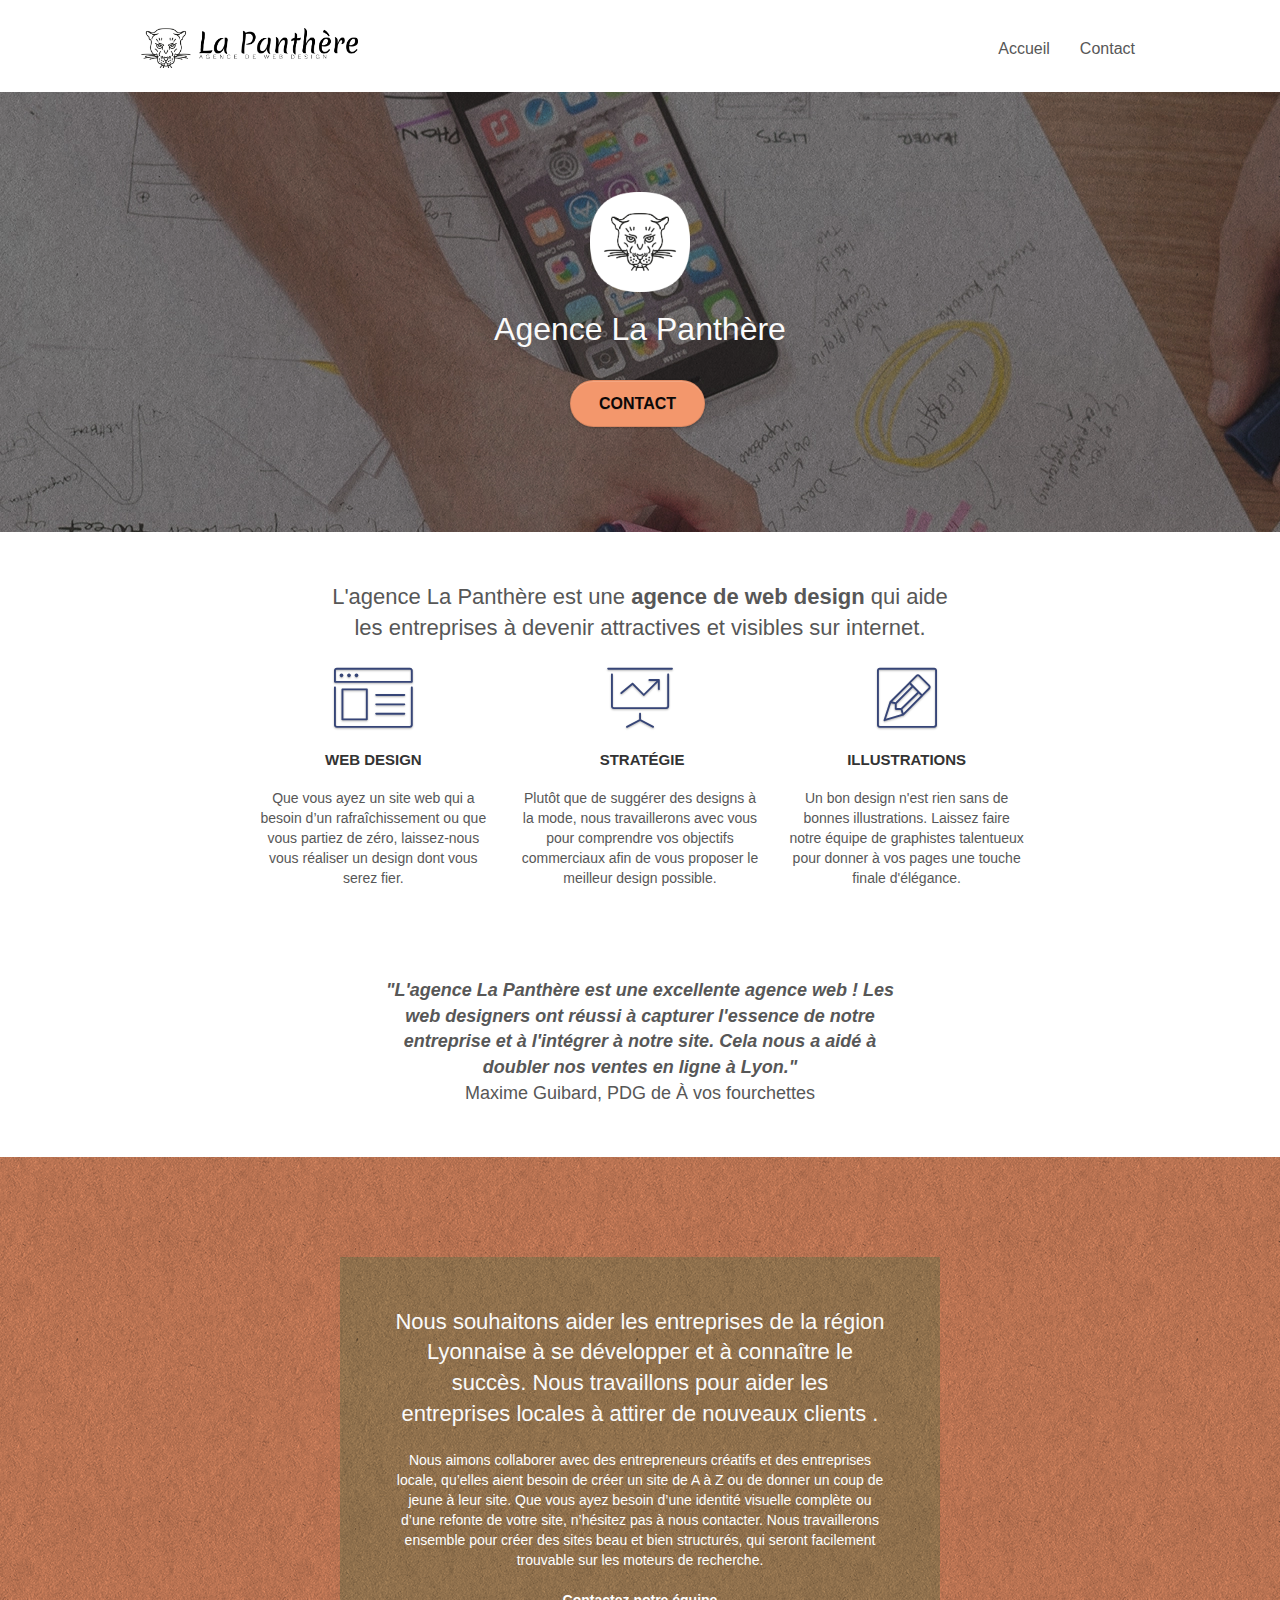
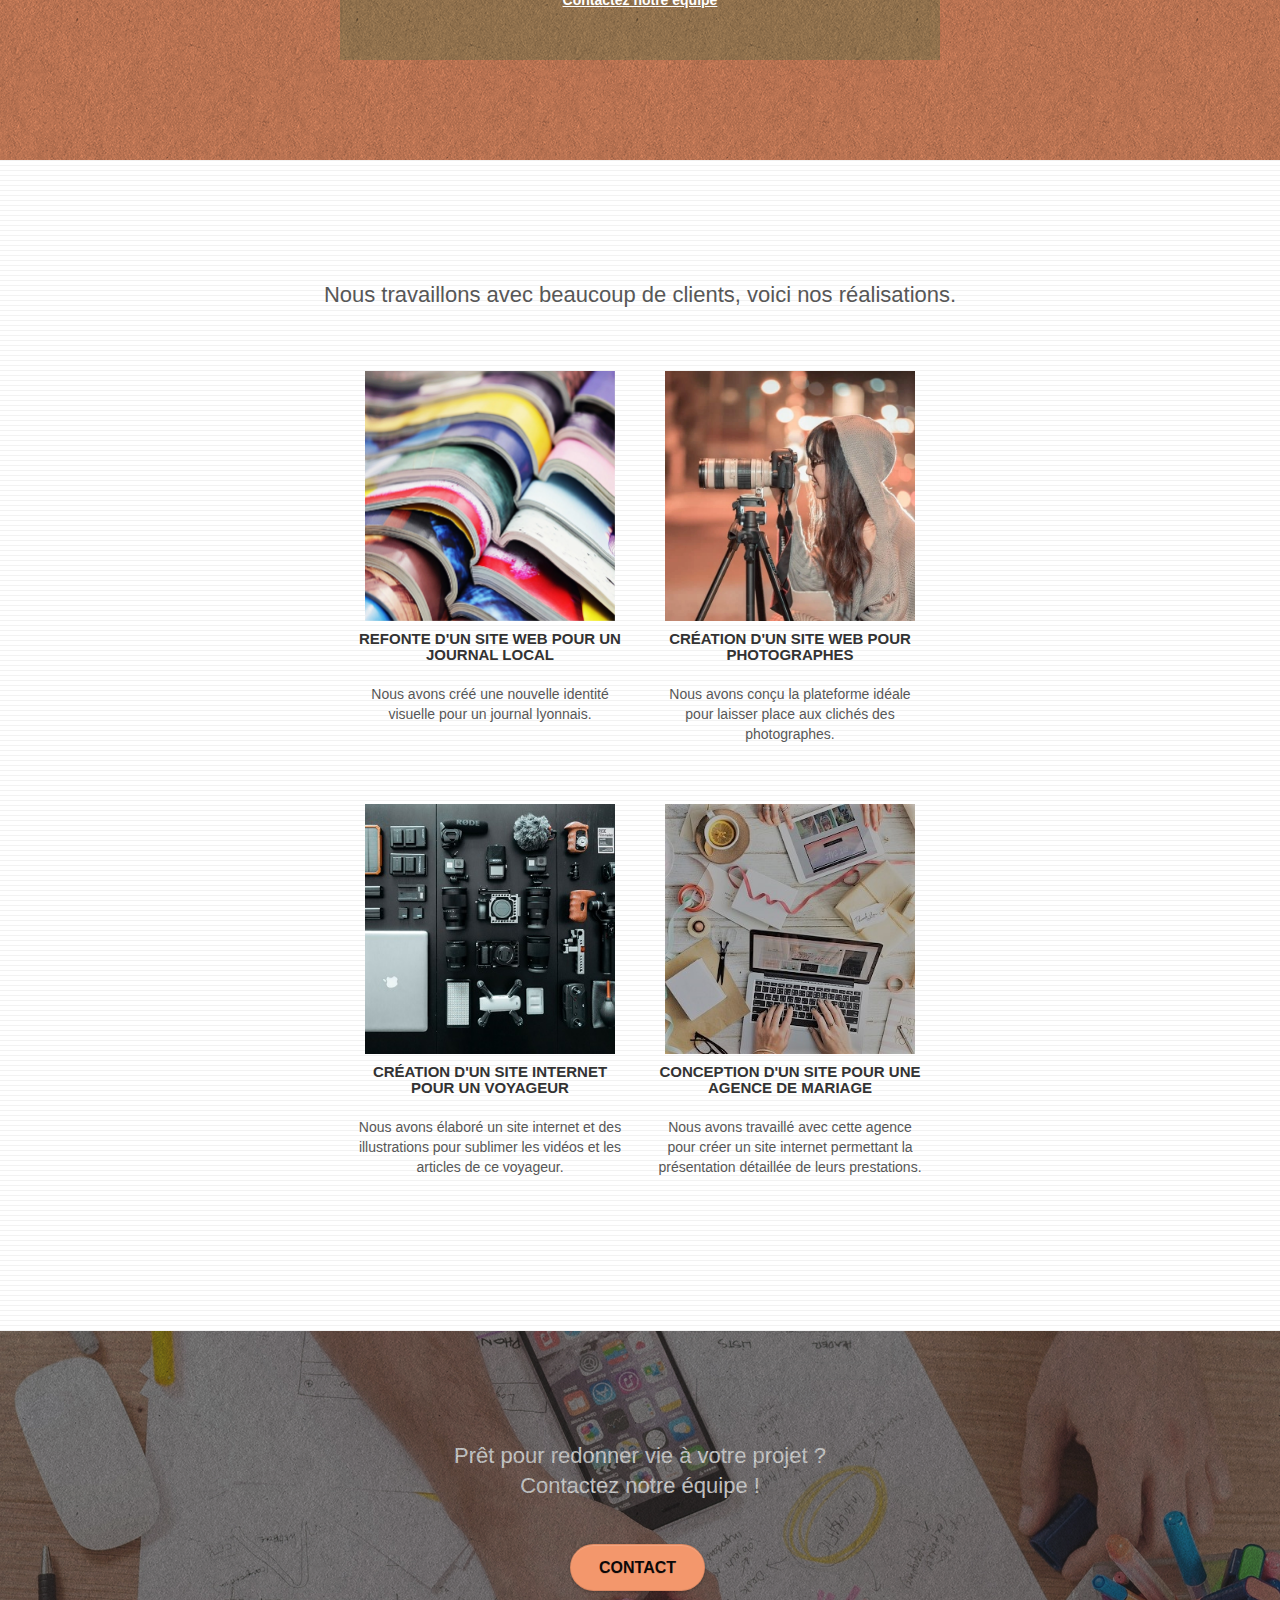
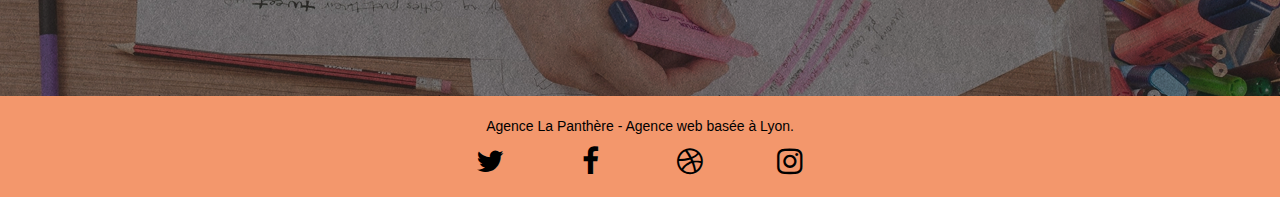
<file: index.html>
<!doctype html>
<html lang="fr">
<head>
    <meta charset="utf-8">
    <meta name="keywords" content="seo, google, site web, site internet, agence design paris, agence design, agence design,agence design,agence design,agence design,agence design,agence design,agence design,agence design">
    <meta name="description" content="vous souhaitez améliorer le design de votre site, gagner en visibilité et en attractivité ? notre agence de design La Panthère, située à lyon, vous aidera dans cette démarche.">
    <meta name="viewport" content="width=device-width, initial-scale=1.0, viewport-fit=cover">
	<meta name="robots" content="contact, follow">
	<meta name="google-site-verification" content="gBDUDDB_aVhSZy9vOfa7UCXdoLFrbzEobRNkVrE0i6Y" />
	<link rel= "canonical" href= "https://garidi.github.io/Lapanth-re-/" />
	<link rel="shortcut icon" type="image/png" href="favicon.jpg">
    
	<link rel="stylesheet" type="text/css" href="./css/bootstrap.css">
	<link rel="stylesheet" type="text/css" href="style.css">
	<link rel="stylesheet" type="text/css" href="./css/font-awesome.css">
	<link rel="stylesheet" type="text/css" href="./css/et-line.css">
	
    
	
    <title>La Panthère entreprise web design Lyon</title>

    
<!-- Analytics -->
 
<!-- Analytics END -->
    
</head>
<body>
<!-- Principal conteneur -->
<div class="page-container">
    
<!-- bloc-0 -->
<div class="bloc bgc-white l-bloc " id="bloc-0">
	<div class="container bloc-sm">

		<nav class="navbar row">
			<div class="navbar-header">
				<a class="navbar-brand" href="index.html"><img src="img/agence-la-panthere-monochrome.webp" alt="paris web design logo agence web meilleure agence" height="40" width="217"/></a>
				<button id="nav-toggle" type="button" class="ui-navbar-toggle navbar-toggle" data-toggle="collapse" data-target=".navbar-1">
					<span class="sr-only">Toggle navigation</span><span class="icon-bar"></span><span class="icon-bar"></span><span class="icon-bar"></span>
				</button>
			</div>
			<div class="collapse navbar-collapse navbar-1 special-dropdown-nav">
				<ul class="site-navigation nav navbar-nav">
					<li>
						<a href="index.html">Accueil</a>
					</li>
					<li>
						<a href="page2.html">Contact</a>
					</li>
				</ul>
			</div>
		</nav>
	</div>
</div>
<!-- bloc-0 END -->

<!-- bloc-1-presentation -->
<div class="bloc bgc-dark-slate-blue bg-banniere d-bloc bg-t-edge bloc-bg-texture texture-paper b-parallax" id="bloc-1-hero">
	<div class="container bloc-lg">
		<div class="row tight-width-whitespace">
			<div class="col-sm-12">
				<img src="img/logo.webp" class="center-block image-resize-mode" width="100" height="100" alt="Agence La Panthère, agence web paris, création logo paris" />
				<h1 class="text-center hero-bloc-text tc-white ">
					Agence La Panthère
				</h1>
				<div class="text-center">
					<a href="page2.html" class="btn btn-lg btn-clean btn-rd cta-hero btn-atomic-tangerine" id="cta-hero">Contact</a>
				</div>
			</div>
		</div>
	</div>
</div>
<!-- bloc-1-presentation END -->

<!-- bloc-2-services -->
<div class="bloc bgc-white l-bloc" id="bloc-2-services">
	<div class="container bloc-md">
		<div class="row">
			<div class="col-sm-12 text-center">
				<h2 class="bloc__title-h2">
					L'agence La Panthère est une 
					<strong>agence de web design</strong> 
					qui aide les entreprises à devenir
					attractives et visibles sur internet.
				</h2>
			</div>
		</div>
		<div class="row voffset-lg med-width-whitespace">
			<div class="col-sm-4">
				<div class="text-center">
					<span class="et-icon-browser sm-shadow icon-dark-slate-blue icons icon-lg"></span>
				</div>
				<h3 class="mg-md text-center">
					Web design
				</h3>
				<p class="text-center ">
					Que vous ayez un site web qui a besoin d&rsquo;un rafraîchissement ou que vous partiez de zéro, laissez-nous vous réaliser un design dont vous serez fier.
				</p>
			</div>
			<div class="col-sm-4">
				<div class="text-center">
					<span class="et-icon-presentation sm-shadow icon-dark-slate-blue icons icon-lg"></span>
				</div>
				<h3 class="mg-md text-center">
					&nbsp;Stratégie
				</h3>
				<p class="text-center ">
					Plutôt que de suggérer des designs à la mode, nous travaillerons avec vous pour comprendre vos objectifs commerciaux afin de vous proposer le meilleur design possible.<br>
				</p>
			</div>
			<div class="col-sm-4">
				<div class="text-center">
					<span class="et-icon-edit sm-shadow icon-dark-slate-blue icons icon-lg"></span>
				</div>
				<h3 class="mg-md text-center">
					Illustrations
				</h3>
				<p class="text-center ">
					Un bon design n'est rien sans de bonnes illustrations. Laissez faire notre équipe de graphistes talentueux pour donner à vos pages une touche finale d'élégance.
				</p>
			</div>
		</div>
		<div class="row voffset-lg voffset">
			<div class="col-xs-12 col-md-8 col-md-offset-2 text-center">
				<p class="citation">
					<span>"L'agence La Panthère est une excellente agence web !
					Les web designers ont réussi à capturer l'essence de
					notre entreprise et à l'intégrer à notre site. 
					Cela nous a aidé à doubler nos ventes en ligne à Lyon."</span> <br>
					Maxime Guibard, PDG de À vos fourchettes
				</p>

			</div>
		</div>
	</div>
</div>
<!-- bloc-2-services END -->

<!-- bloc-3-what-i-do -->
<div class="bloc tc-white bgc-atomic-tangerine bg-presentation d-bloc bloc-bg-texture texture-paper b-parallax" id="bloc-3-what-i-do">
	<div class="container bloc-lg">
		<div class="row tight-width-whitespace black-background">
			<div class="col-sm-12">
				<h2 class="mg-md text-center tc-white">
					Nous souhaitons aider les entreprises de la région Lyonnaise à se développer et à connaître le succès. Nous travaillons pour aider les entreprises locales à attirer de nouveaux clients .<br>
				</h2>
				<p class="text-center white">
					Nous aimons collaborer avec des entrepreneurs créatifs et des entreprises locale, qu’elles aient besoin de créer un site de A à Z ou de donner un coup de jeune à leur site. Que vous ayez besoin d’une identité visuelle complète ou d’une refonte de votre site, n’hésitez pas à nous contacter. Nous travaillerons ensemble pour créer des sites beau et bien structurés, qui seront facilement trouvable sur les moteurs de recherche. <br><br><a class="ltc-white bold-link" href="page2.html">Contactez notre équipe</a><br>
				</p>
			</div>
		</div>
	</div>
</div>
<!-- bloc-3-what-i-do END -->

<!-- bloc-4-portfolio -->
<div class="bloc bgc-white bg-lines-h2-bg bg-repeat l-bloc" id="bloc-4-portfolio">
	<div class="container bloc-lg">
		<div class="row">
			<div class="col-sm-12 text-center">
				<h2 class="portfolio__title-h2">
					Nous travaillons avec beaucoup de clients,
					voici nos réalisations.
				</h2>
			</div>
		</div>
		<div class="row tight-width-whitespace portfolio-row">
			<div class="col-sm-6">
				<a href="#" data-lightbox="img/1.webp" data-gallery-id="gallery-1" data-caption="Refonte d'un site web pour un journal local" data-frame="snapshot-lb">
					<img src="img/1.webp" alt="paris web design logo agence web meilleure agence et refonte site web journal" class="img-responsive portfolio-thumb" /></a>
				<h3 class="mg-md text-center">
					Refonte d'un site web pour un journal local
				</h3>
				<p class="text-center">
					Nous avons créé une nouvelle identité visuelle pour un journal lyonnais.
				</p>
			</div>
			<div class="col-sm-6">
				<a href="#" data-lightbox="img/2.webp" data-gallery-id="gallery-1" data-caption="Création d'un site web pour photographes" data-frame="snapshot-lb">
					<img src="img/2.webp" class="img-responsive portfolio-thumb" alt="paris web design logo agence web meilleure agence, Création d'un site web pour photographes" /></a>
				<h3 class="mg-md text-center">
					Création d'un site web pour photographes
				</h3>
				<p class="text-center">
					Nous avons conçu la plateforme idéale pour laisser place aux clichés des photographes.
				</p>
			</div>
		</div>
		<div class="row tight-width-whitespace portfolio-row">
			<div class="col-sm-6">
				<a href="#" data-lightbox="img/3.webp" data-gallery-id="gallery-1" data-caption="Création d'un site internet pour un voyageur" data-frame="snapshot-lb">
					<img src="img/3.webp" class="img-responsive portfolio-thumb" alt="paris web design logo agence web meilleure agence, Création d'un site web pour voyageur"/></a>
				<h3 class="mg-md text-center">
					Création d'un site internet pour un voyageur
				</h3>
				<p class="text-center">
					Nous avons élaboré un site internet et des illustrations pour sublimer les vidéos et les articles de ce voyageur.
				</p>
			</div>
			<div class="col-sm-6">
				<a href="#" data-lightbox="img/4.webp" data-gallery-id="gallery-1" data-caption="Conception d'un site pour une agence de mariage" data-frame="snapshot-lb">
					<img src="img/4.webp" class="img-responsive portfolio-thumb" alt="paris web design logo agence web meilleure agence, Création d'un site web pour agence de mariage" /></a>
				<h3 class="mg-md text-center">
					Conception d'un site pour une agence de mariage
				</h3>
				<p class="text-center">
					Nous avons travaillé avec cette agence pour créer un site internet permettant la présentation détaillée de leurs prestations.
				</p>
			</div>
		</div>
	</div>
</div>
<!-- bloc-4-portfolio END -->

<!-- bloc-5-cta -->
<div class="bloc bgc-dark-slate-blue bg-banniere d-bloc bloc-bg-texture texture-paper" id="bloc-5-cta">
	<div class="container bloc-lg">
		<div class="row">
			<h2 class="mg-md text-center tc-white">
				Prêt pour redonner vie à votre projet ?<br>Contactez notre équipe !
			</h2>
			<div class="col-sm-12 text-center">
				<a href="page2.html" class="btn btn-atomic-tangerine btn-clean btn-rd btn-lg cta-hero">Contact</a>
			</div>
		</div>
	</div>
</div>
<!-- bloc-5-cta END -->

<!-- Footer - bloc-8 -->
<div class="bloc bgc-atomic-tangerine d-bloc" id="bloc-8">
	<div class="container bloc-sm">
		<div class="row">
			<div class="col-sm-12">
				<p class="text-center black">
					Agence La Panthère - Agence web basée à Lyon.<br>
				</p>
				<div class="flex social">
					<div class="col-sm-3">
						<div class="text-center">
							<a class="social" aria-label="Twitter" href="http://www.twitter.fr/">
								<span class="fa fa-twitter icon-md"></span>
							</a>
						</div>
					</div>
					<div class="col-sm-3">
						<div class="text-center">
							<a class="social" aria-label="Facebook" href="https://fr-fr.facebook.com">
								<span class="fa fa-facebook icon-md"></span>
							</a>
						</div>
					</div>
					<div class="col-sm-3">
						<div class="text-center">
							<a class="social" aria-label="Dribbble" href="https://dribbble.com">
								<span class="fa fa-dribbble icon-md"></span>
							</a>
						</div>
					</div>
					<div class="col-sm-3">
						<div class="text-center">
							<a class="social" aria-label="instagram" href="https://www.instagram.com">
								<span class="fa fa-instagram icon-md"></span>
							</a>
						</div>
					</div>
				</div>
			</div>
		</div>
	</div>			
</div>				
<!-- Footer - bloc-8 END -->
</div>
<!-- Principal conteneur END -->
    
<script src="./js/jquery-2.1.0.js"></script>
<script src="./js/bootstrap.js"></script>
<script src="./js/blocs.js"></script>
<script src="./js/jquery.touchSwipe.js" defer></script>
<script src="./js/gmaps.js"></script> 

</body>
</html>
</file>
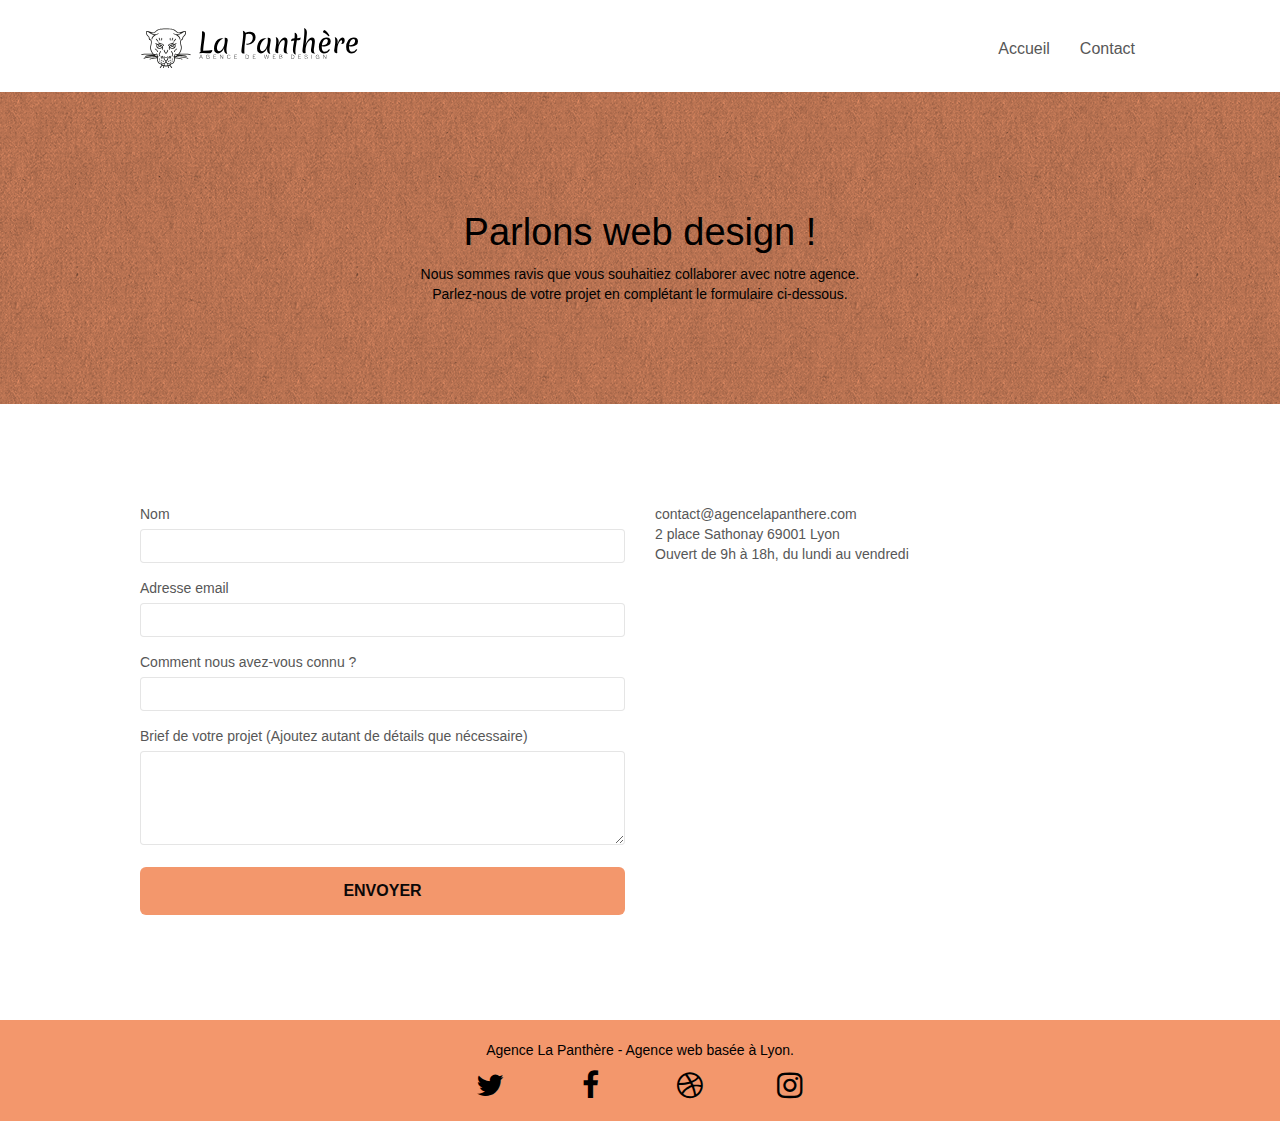
<file: page2.html>
<!doctype html>
<html lang="fr">
<head>
    <meta charset="utf-8">
	<meta name="keywords" content="contact, agence de web design, Lyon, sites internet, sites web, conception, refonte, amélioration, moderniser, rajeunir, illustrations, entreprises, commerce, attractivité, visibilité, accessibilité">
	<meta name="description" content="La Panthère est une agence de Web Design qui aide les entreprises à devenir attractives et visibles sur Internet.">
	<meta name="robots" content="contact, follow">
	<meta name="google-site-verification" content="gBDUDDB_aVhSZy9vOfa7UCXdoLFrbzEobRNkVrE0i6Y" />
    <meta name="viewport" content="width=device-width, initial-scale=1.0, viewport-fit=cover">
	<link rel= "canonical" href= "https://garidi.github.io/Lapanth-re-/" />
    <link rel="shortcut icon" type="image/png" href="favicon.jpg">
	
	
	<link rel="stylesheet" type="text/css" href="./css/bootstrap.min.css">
	<link rel="stylesheet" type="text/css" href="style.css">
	<link rel="stylesheet" type="text/css" href="./css/font-awesome.min.css">
	<link rel="stylesheet" type="text/css" href="./css/et-line.min.css">
	
    
	
	<title>Contact La panthère entreprise web design Lyon</title>


    
<!-- Analytics -->
 
<!-- Analytics END -->
    
</head>
<body>
<!-- Principal conteneur -->
<div class="page-container">
    
<!-- bloc-0 -->
<div class="bloc bgc-white l-bloc " id="bloc-0">
	<div class="container bloc-sm">
		<nav class="navbar row">
			<div class="navbar-header">
				<a class="navbar-brand" href="index.html"><img src="img/agence-la-panthere-monochrome.svg" alt="atlanta web design logo" height="40" /></a>
				<button id="nav-toggle" type="button" class="ui-navbar-toggle navbar-toggle" data-toggle="collapse" data-target=".navbar-1">
					<span class="sr-only">Toggle navigation</span><span class="icon-bar"></span><span class="icon-bar"></span><span class="icon-bar"></span>
				</button>
			</div>
			<div class="collapse navbar-collapse navbar-1 special-dropdown-nav">
				<ul class="site-navigation nav navbar-nav">
					<li>
						<a href="index.html">Accueil</a>
					</li>
					<li>
					</li>
					<li>
						<a href="page2.html">Contact</a>
					</li>
				</ul>
			</div>
		</nav>
	</div>
</div>
<!-- bloc-0 END -->

<!-- bloc-6 -->
<div class="bloc bg-dots-bg bg-repeat bgc-atomic-tangerine d-bloc bloc-bg-texture texture-paper" id="bloc-6">
	<div class="container bloc-lg">
		<div class="row">
			<div class="col-sm-12">
				<h1 class="text-center hero-bloc-text black">
					Parlons web design !
				</h1>
				<p class="text-center mg-lg black tight-width-whitespace">
					Nous sommes ravis que vous souhaitiez collaborer avec notre agence.<br>
					Parlez-nous de votre projet en complétant le formulaire ci-dessous.
				</p>
			</div>
		</div>
	</div>
</div>
<!-- bloc-6 END -->

<!-- bloc-7 -->
<div class="bloc bgc-white l-bloc" id="bloc-7">
	<div class="container bloc-lg">
		<div class="row">
			<div class="col-sm-6">
				<form id="form_1" novalidate data-success-msg="Your message has been sent." data-fail-msg="Sorry it seems that our mail server is not responding, Sorry for the inconvenience!">
					<div class="form-group">
						<label for="name">
							Nom
						</label>
						<input id="name" class="form-control" required />
					</div>
					<div class="form-group">
						<label for="email">
							Adresse email
						</label>
						<input id="email" class="form-control" type="email" required />
					</div>
					<div class="form-group">
						<label for="input_504">
							Comment nous avez-vous connu ?
						</label>
						<input class="form-control" type="email" required id="input_504" />
					</div>
					<div class="form-group">
						<label for="message">
							Brief de votre projet (Ajoutez autant de détails que nécessaire)<br>
						</label><textarea id="message" class="form-control" rows="4" cols="50" required></textarea>
					</div> 
					<button class="bloc-button btn btn-lg btn-block cta-hero btn-atomic-tangerine" type="submit">
						Envoyer
					</button>
				</form>
			</div>
			<div class="col-sm-6">
				<p>
					contact@agencelapanthere.com<br>2 place Sathonay 69001 Lyon<br>Ouvert de 9h à 18h, du lundi au vendredi<br>
				</p>
			</div>
		</div>
	</div>
</div>
<!-- bloc-7 END -->

<!-- ScrollToTop Button -->
<a class="bloc-button btn btn-d scrollToTop" onclick="scrollToTarget('1')"><span class="fa fa-chevron-up"></span></a>
<!-- ScrollToTop Button END-->


<!-- Footer - bloc-8 -->
<div class="bloc bgc-atomic-tangerine d-bloc" id="bloc-8">
	<div class="container bloc-sm">
		<div class="row">
			<div class="col-sm-12">
				<p class="text-center black">
					Agence La Panthère - Agence web basée à Lyon.<br>
				</p>
				<div class="flex social">
					<div class="col-sm-3">
						<div class="text-center">
							<a class="social" aria-label="Twitter" href="http://www.twitter.fr/">
								<span class="fa fa-twitter icon-md"></span></a>
						</div>
					</div>
					<div class="col-sm-3">
						<div class="text-center">
							<a class="social" aria-label="Facebook" href="https://fr-fr.facebook.com">
								<span class="fa fa-facebook icon-md"></span></a>
						</div>
					</div>
					<div class="col-sm-3">
						<div class="text-center">
							<a class="social" aria-label="Dribbble" href="https://dribbble.com">
								<span class="fa fa-dribbble icon-md"></span></a>
						</div>
					</div>
					<div class="col-sm-3">
						<div class="text-center">
							<a class="social" aria-label="instagram" href="https://www.instagram.com">
								<span class="fa fa-instagram icon-md"></span></a>
						</div>
					</div>
				</div>
			</div>
		</div>
	</div>
</div>
<!-- Footer - bloc-8 END -->

</div>
<!-- Principal conteneur END -->
	<script src="./js/jquery-2.1.0.js" ></script>
	<script src="./js/bootstrap.js" ></script>
	<script src="./js/blocs.js" ></script>
	<script src="./js/jqBootstrapValidation.js" ></script>
	<script src="./js/formHandler.js" ></script> 

</body>
</html>
</file>
<file: style.css>
body {
    margin: 0;
    padding: 0;
    background: #FFF;
    overflow-x: hidden;
    -webkit-font-smoothing: antialiased;
    -moz-osx-font-smoothing: grayscale;
}

a,
button {
    transition: all .3s ease-in-out;
    outline: none!important;
}

a:hover {
    text-decoration: none;
    cursor: pointer;
}

#page-loading-blocs-notifaction {
    position: fixed;
    top: 0;
    bottom: 0;
    width: 100%;
    z-index: 100000;
    background: #FFFFFF url("img/pageload-spinner.gif") no-repeat center center;
}

.bloc {
    width: 100%;
    clear: both;
    background: 50% 50% no-repeat;
    padding: 0 50px;
    -webkit-background-size: cover;
    -moz-background-size: cover;
    -o-background-size: cover;
    background-size: cover;
    position: relative;
}

.bloc .container {
    padding-left: 0;
    padding-right: 0;
}

.bloc-lg {
    padding: 100px 50px;
}

.bloc-md {
    padding: 50px;
}

.bloc-sm {
    padding: 20px 50px;
}

.bg-center,
.bg-l-edge,
.bg-r-edge,
.bg-t-edge,
.bg-b-edge,
.bg-tl-edge,
.bg-bl-edge,
.bg-tr-edge,
.bg-br-edge,
.bg-repeat {
    -webkit-background-size: auto!important;
    -moz-background-size: auto!important;
    -o-background-size: auto!important;
    background-size: auto!important;
}

.bg-repeat {
    background: repeat;
}

.bg-t-edge {
    background: top no-repeat;
}

.bloc-bg-texture::before {
    content: "";
    background-size: 2px 2px;
    position: absolute;
    top: 0;
    bottom: 0;
    left: 0;
    right: 0;
}

.texture-paper::before {
    background: url("img/texture-paper.webp");
    background-size: 280px 280px;
}

.b-parallax {
    background-attachment: fixed;
}

.d-bloc {
    color: rgba(255, 255, 255, .7);
}

.d-bloc button:hover {
    color: rgba(255, 255, 255, .9);
}

.d-bloc .icon-round,
.d-bloc .icon-square,
.d-bloc .icon-rounded,
.d-bloc .icon-semi-rounded-a,
.d-bloc .icon-semi-rounded-b {
    border-color: rgba(255, 255, 255, .9);
}

.d-bloc .divider-h span {
    border-color: rgba(255, 255, 255, .2);
}

.d-bloc .a-btn,
.d-bloc .navbar a,
.d-bloc .navbar-brand,
.d-bloc a .icon-sm,
.d-bloc a .icon-md,
.d-bloc a .icon-lg,
.d-bloc a .icon-xl,
.d-bloc h1 a,
.d-bloc h2 a,
.d-bloc h3 a,
.d-bloc h4 a,
.d-bloc h5 a,
.d-bloc h6 a,
.d-bloc p a {
    color: rgba(255, 255, 255, .6);
}

.d-bloc .a-btn:hover,
.d-bloc .navbar a:hover,
.d-bloc .navbar-brand:hover,
.d-bloc a:hover .icon-sm,
.d-bloc a:hover .icon-md,
.d-bloc a:hover .icon-lg,
.d-bloc a:hover .icon-xl,
.d-bloc h1 a:hover,
.d-bloc h2 a:hover,
.d-bloc h3 a:hover,
.d-bloc h4 a:hover,
.d-bloc h5 a:hover,
.d-bloc h6 a:hover,
.d-bloc p a:hover {
    color: rgba(255, 255, 255, 1);
}

.d-bloc .navbar-toggle .icon-bar {
    background: rgba(255, 255, 255, 1);
}

.d-bloc .btn-wire,
.d-bloc .btn-wire:hover {
    color: rgba(255, 255, 255, 1);
    border-color: rgba(255, 255, 255, 1);
}

.d-bloc .panel {
    color: rgba(0, 0, 0, .5);
}

.d-bloc .panel button:hover {
    color: rgba(0, 0, 0, .7);
}

.d-bloc .panel icon {
    border-color: rgba(0, 0, 0, .7);
}

.d-bloc .panel .divider-h span {
    border-color: rgba(0, 0, 0, .1);
}

.d-bloc .panel .a-btn {
    color: rgba(0, 0, 0, .6);
}

.d-bloc .panel .a-btn:hover {
    color: rgba(0, 0, 0, 1);
}

.d-bloc .panel .btn-wire,
.d-bloc .panel .btn-wire:hover {
    color: rgba(0, 0, 0, .7);
    border-color: rgba(0, 0, 0, .3);
}

.d-bloc .panel,
.l-bloc {
    color: rgba(0, 0, 0, .5);
}

.d-bloc .panel button:hover,
.l-bloc button:hover {
    color: rgba(0, 0, 0, .7);
}

.l-bloc .icon-round,
.l-bloc .icon-square,
.l-bloc .icon-rounded,
.l-bloc .icon-semi-rounded-a,
.l-bloc .icon-semi-rounded-b {
    border-color: rgba(0, 0, 0, .7);
}

.d-bloc .panel .divider-h span,
.l-bloc .divider-h span {
    border-color: rgba(0, 0, 0, .1);
}

.d-bloc .panel .a-btn,
.l-bloc .a-btn,
.l-bloc .navbar a,
.l-bloc .navbar-brand,
.l-bloc a .icon-sm,
.l-bloc a .icon-md,
.l-bloc a .icon-lg,
.l-bloc a .icon-xl,
.l-bloc h1 a,
.l-bloc h2 a,
.l-bloc h3 a,
.l-bloc h4 a,
.l-bloc h5 a,
.l-bloc h6 a,
.l-bloc p a {
    color: rgba(0, 0, 0, .6);
}

.d-bloc .panel .a-btn:hover,
.l-bloc .a-btn:hover,
.l-bloc .navbar a:hover,
.l-bloc .navbar-brand:hover,
.l-bloc a:hover .icon-sm,
.l-bloc a:hover .icon-md,
.l-bloc a:hover .icon-lg,
.l-bloc a:hover .icon-xl,
.l-bloc h1 a:hover,
.l-bloc h2 a:hover,
.l-bloc h3 a:hover,
.l-bloc h4 a:hover,
.l-bloc h5 a:hover,
.l-bloc h6 a:hover,
.l-bloc p a:hover {
    color: rgba(0, 0, 0, 1);
}

.l-bloc .navbar-toggle .icon-bar {
    color: rgba(0, 0, 0, .6);
}

.d-bloc .panel .btn-wire,
.d-bloc .panel .btn-wire:hover,
.l-bloc .btn-wire,
.l-bloc .btn-wire:hover {
    color: rgba(0, 0, 0, .7);
    border-color: rgba(0, 0, 0, .3);
}

.voffset {
    margin-top: 30px;
}

.voffset-lg {
    margin-top: 80px;
}

.row-no-gutters {
    margin-right: 0;
    margin-left: 0;
}

.row.row-no-gutters > [class^="col-"],
.row.row-no-gutters > [class*=" col-"] {
    padding-right: 0;
    padding-left: 0;
}

#bloc-1-hero h1 {
    font-size: 32px;
}

.navbar {
    margin-bottom: 0;
    z-index: 1;
}

.navbar-brand {
    height: auto;
    padding: 3px 15px;
    font-size: 25px;
    font-weight: normal;
    font-weight: 600;
    line-height: 44px;
}

.navbar-brand img {
    max-height: 200px;
    margin: 0 5px 0 0;
    display: inline;
}

.navbar-brand img[src$=svg] {
    min-width: 100px;
}

.nav-center .navbar-brand img {
    margin: 0;
}

.navbar .nav {
    padding-top: 2px;
    margin-right: -16px;
    float: right;
    z-index: 1;
}

.nav > li {
    float: left;
    margin-top: 4px;
    font-size: 16px;
}

.navbar-nav .open .dropdown-menu > li > a {
    text-align: inherit;
}

.nav > li a:hover,
.nav > li a:focus {
    background: transparent;
}

.navbar-toggle {
    margin: 10px 10px 0 0;
    border: 0px;
}

.navbar-toggle:hover {
    background: transparent!important;
}

.navbar-toggle .icon-bar {
    background-color: rgba(0, 0, 0, .5);
    width: 26px;
}

.nav-invert .navbar .nav {
    float: left;
}

.nav-invert .navbar-header,
.nav-invert .navbar-brand {
    float: right;
    position: relative;
    z-index: 2;
}

@media (min-width: 768px) {
    .site-navigation {
        position: absolute;
        top: 50%;
        right: 20px;
        transform: translate(0, -50%);
        -webkit-transform: translateY(-50%);
    }
    .nav > li .dropdown-menu a,
    .nav > li .dropdown-menu a:hover {
        color: #484848;
    }
    .nav-invert .site-navigation {
        left: 0;
        right: 0;
    }
    .nav-center {
        text-align: center;
    }
    .nav-center .navbar-header {
        width: 100%;
    }
    .nav-center .navbar-header,
    .nav-center .navbar-brand,
    .nav-center .nav > li {
        float: none;
        display: inline-block;
    }
    .nav-center .site-navigation {
        position: relative;
        width: 100%;
        right: 0;
        margin-right: 0px;
        margin-top: 20px;
    }
    .nav-center.mini-nav .navbar-toggle {
        float: none;
        margin: 10px auto 0;
    }
}

.nav > li > .dropdown a {
    background: none!important;
    display: block;
    padding: 14px 15px;
}

nav .caret {
    margin: 0 5px;
}

.dropdown-menu .dropdown-menu {
    top: -8px;
    left: 100%;
}

.dropdown-menu .dropmenu-flow-right {
    top: 100%;
    left: 0;
    margin-left: -1px;
    border-top-left-radius: 0;
    border-top-right-radius: 0;
}

.dropdown-menu .dropdown span {
    border: 4px solid black;
    border-top-color: transparent;
    border-right-color: transparent;
    border-bottom-color: transparent;
    margin: 6px -5px 0 0!important;
    float: right;
}

.mg-md {
    margin-top: 10px;
    margin-bottom: 20px;
}

.mg-lg {
    margin-top: 10px;
    margin-bottom: 40px;
}

.btn {
    margin: 0 5px 5px 0;
}

.btn.pull-right {
    margin: 0 0 5px 5px;
}

.btn-d,
.btn-d:hover,
.btn-d:focus {
    color: #FFF;
    background: rgba(0, 0, 0, .3);
}

button {
    outline: none!important;
}

.btn-rd {
    border-radius: 40px;
}

.btn-clean {
    border: 1px solid rgba(0, 0, 0, .08);
    border-bottom-color: rgba(0, 0, 0, .1);
    text-shadow: 0 1px 0 rgba(0, 0, 1, .1);
    box-shadow: 0 1px 3px rgba(0, 0, 1, .25), inset 0 1px 0 0 rgba(255, 255, 255, .15);
}

.icon-md {
    font-size: 30px!important;
}

.icon-lg {
    font-size: 60px!important;
}

.sm-shadow {
    text-shadow: 0 1px 2px rgba(0, 0, 0, .3);
}

.panel-sq,
.panel-sq .panel-heading,
.panel-sq .panel-footer {
    border-radius: 0;
}

.panel-rd {
    border-radius: 30px;
}

.panel-rd .panel-heading {
    border-radius: 29px 29px 0 0;
}

.panel-rd .panel-footer {
    border-radius: 0 0 29px 29px;
}

.form-control {
    border-color: rgba(0, 0, 0, .1);
    box-shadow: none;
}

.scrollToTop {
    width: 40px;
    height: 40px;
    position: fixed;
    bottom: 20px;
    right: 20px;
    opacity: 0;
    z-index: 500;
    transition: all .3s ease-in-out;
}

.scrollToTop span {
    margin-top: 6px;
}

.showScrollTop {
    font-size: 14px;
    opacity: 1;
}

a[data-lightbox] {
    position: relative;
    display: block;
    text-align: center;
}

a[data-lightbox]:hover::before {
    content: "+";
    font-family: "HelveticaNeue-Light", "Helvetica Neue Light", "Helvetica Neue", Helvetica, Arial;
    font-size: 32px;
    width: 50px;
    height: 50px;
    margin-left: -25px;
    border-radius: 50%;
    background: rgba(0, 0, 0, .6);
    color: #FFF;
    font-weight: 100;
    z-index: 1;
    position: absolute;
    top: 50%;
    transform: translateY(-50%);
    -webkit-transform: translateY(-50%);
}

a[data-lightbox]:hover img {
    opacity: 0.6;
    -webkit-animation-fill-mode: none;
    animation-fill-mode: none;
}

#lightbox-modal {
    display: flex;
    align-items: center;
}

#lightbox-modal .modal-dialog {
    width: 90%;
    max-width: 900px;
    margin: 0 auto 0;
}

#lightbox-modal .modal-dialog img {
    max-height: 90vh;
    margin: 0 auto;
}

.lightbox-caption {
    padding: 20px;
    color: #FFF;
    background: rgba(0, 0, 0, .5);
    position: absolute;
    left: 15px;
    right: 15px;
    bottom: 5px;
}

.close-lightbox {
    color: #FFF;
    font-size: 30px;
    position: absolute;
    top: 20px;
    right: 20px;
    z-index: 20;
    background: rgba(0, 0, 0, .5);
    border: none;
    line-height: 30px;
    padding: 0 9px 5px;
    opacity: 0.3;
}

.close-lightbox:hover,
.next-lightbox:hover,
.prev-lightbox:hover {
    opacity: 1.0;
    color: #FFF;
}

.next-lightbox,
.prev-lightbox {
    font-size: 20px;
    color: rgba(255, 255, 255, .9);
    background: rgba(0, 0, 0, .5);
    transition: all .2s ease-in-out;
    position: absolute;
    top: 45%;
    z-index: 1;
    opacity: 0.4;
}

.next-lightbox {
    padding: 6px 8px 1px 13px;
    right: 25px;
}

.prev-lightbox {
    padding: 6px 13px 1px 10px;
    left: 25px;
}

.snapshot-lb .modal-body {
    padding-bottom: 45px;
}

.snapshot-lb .lightbox-caption {
    padding: 0;
    color: rgba(0, 0, 0, .5);
    background: none;
}

h1,
h2,
h3,
h4,
h5,
h6,
p,
label,
.btn,
a {
    font-family: "helvetica";
    font-weight: 400;
    color: #575757!important;
}

.container {
    max-width: 1000px;
}

.hero-bloc-text {
    font-size: 38px;
}

.hero-bloc-text-sub {
    font-size: 36px;
}

.statement-bloc-text {
    line-height: 26px;
    font-style: italic;
    font-size: 20px;
    text-align: center;
    font-weight: lighter;
    max-width: 520px;
    margin: auto auto auto auto;
}

p {
    font-size: 14px;
}

.tight-width-whitespace {
    max-width: 600px;
    margin: auto auto auto auto;
}

.h1 {
    font-size: 20px;
    font-family: "Open Sans";
}

.cta-hero {
    margin-top: 22px;
    color: #FFFFFF!important;
    text-transform: uppercase;
    padding: 12px 28px 12px 28px;
    font-size: 16px;
    font-weight: 700;
}

.social {
    max-width: 400px;
    margin: auto auto auto auto;
}

h2 {
    font-size: 22px;
    line-height: 1.4em;
}

h3 {
    font-size: 15px;
    text-transform: uppercase;
    font-weight: 700;
    color: #333333!important;
}

.med-width-whitespace {
    max-width: 800px;
    margin: auto auto auto auto;
    box-shadow: 0px 0px 0px #000000;
}

h1 {
    color: #333333!important;
}

h4 {
    color: #333333!important;
}

.icons {
    margin-bottom: 14px;
    margin-top: 24px;
}

.white {
    color: #FFFFFF!important;
}

.portfolio-thumb {
    margin-bottom: 24px;
}

.portfolio-row {
    margin-bottom: 44px;
    margin-top: 50px;
}

.avatar {
    box-shadow: 0px 4px 9px rgba(0, 0, 0, 0.3);
}

.black-background {
    background-color: rgba(165, 147, 99, 0.7);
    padding: 40px 40px 40px 40px;
}

.bold-link {
    font-weight: 900;
    text-decoration: underline!important;
}

.bgc-white {
    background-color: #FFFFFF;
}

.bgc-dark-slate-blue {
    background-color: #364577;
}

.bgc-atomic-tangerine {
    background-color: #F3976C;
}

.tc-white {
    color: #fafafa!important;
}

.btn-atomic-tangerine {
    background: #F3976C;
    color: #0c0808!important;
}

.btn-atomic-tangerine:hover {
    background: #c27956!important;
    color: #FFFFFF!important;
}

.ltc-white {
    color: #FFFFFF!important;
}

.ltc-white:hover {
    color: #cccccc!important;
}

.ltc-atomic-tangerine {
    color: #F3976C!important;
}

.ltc-atomic-tangerine:hover {
    color: #c27956!important;
}

.icon-dark-slate-blue {
    color: #364577!important;
    border-color: #364577!important;
}

.bg-dots-bg {
    background-image: url("img/dots-bg.png");
}

.bg-lines-h2-bg {
    background-image: url("img/lines-h2-bg.png");
}

.bg-banniere {
    background-image: url("img/agence-la-panthere.webp");
}

.bg-presentation {
    background-image: url("img/image-de-presentation.webp");
}

@media (max-width: 1024px) {
    .bloc {
        padding-left: 20px;
        padding-right: 20px;
    }
    .bloc.full-width-bloc,
    .bloc-tile-2.full-width-bloc .container,
    .bloc-tile-3.full-width-bloc .container,
    .bloc-tile-4.full-width-bloc .container {
        padding-left: 0;
        padding-right: 0;
    }
}

@media (max-width: 992px) and (min-width: 768px) {
    .navbar .nav {
        max-width: 80%
    }
    .nav-center.navbar .nav {
        max-width: 100%
    }
}

@media only screen and (min-width: 768px) and (max-width: 1024px) and (orientation: landscape) {
    .b-parallax {
        background-attachment: scroll;
    }
}

@media only screen and (min-width: 1024px) and (max-width: 1366px) and (-webkit-min-device-pixel-ratio: 1.5) {
    .b-parallax {
        background-attachment: scroll;
    }
}

@media (max-width: 991px) {
    .container {
        width: 100%;
    }
    .b-parallax {
        background-attachment: scroll;
    }
    .page-container,
    #hero-bloc {
        overflow-x: hidden;
        position: relative;
    }
    }
    .bloc-group,
    .bloc-group .bloc {
        display: block;
        width: 100%;
    }
    .bloc-fill-screen .fill-bloc-top-edge,
    .bloc-fill-screen .fill-bloc-bottom-edge {
        padding: 0 20px;      
    }

@media (max-width: 767px) {
    .page-container {
        overflow-x: hidden;
        position: relative;
    }
    h1,
    h2,
    h3,
    h4,
    h5,
    h6,
    p,
    #disqus_thread {
        padding-left: 10px!important;
        padding-right: 10px!important;
    }
    .b-parallax {
        background-attachment: scroll;
    }
    .navbar .nav {
        padding-top: 0;
        border-top: 1px solid rgba(0, 0, 0, .2);
        float: none!important;
    }
    .navbar.row {
        margin-left: 0;
        margin-right: 0;
    }
    .site-navigation {
        position: inherit;
        transform: none;
        -webkit-transform: none;
        -ms-transform: none;
    }
    .nav > li {
        margin-top: 0;
        border-bottom: 1px solid rgba(0, 0, 0, .1);
        background: rgba(0, 0, 0, .05);
        text-align: left;
        padding-left: 15px;
        width: 100%;
    }
    .nav > li:hover {
        background: rgba(0, 0, 0, .08);
    }
    .dropdown .dropdown a .caret {
        float: none;
        margin: 5px 0 0 10px!important;
        border: 4px solid black;
        border-bottom-color: transparent;
        border-right-color: transparent;
        border-left-color: transparent;
    }
    #hero-bloc .navbar .nav {
        background: rgba(0, 0, 0, .8);
    }
    #hero-bloc .navbar .nav a {
        color: rgba(255, 255, 255, .6);
    }
    .hero {
        padding: 50px 0;
    }
    .hero-nav {
        left: -1px;
        right: -1px;
    }
    .navbar-collapse {
        padding: 0;
        overflow-x: hidden;
        -webkit-box-shadow: none;
        box-shadow: none;
    }
    .navbar-brand img {
        max-height: 40px;
        width: auto;
    }
    .nav-invert .navbar-header {
        float: none;
        width: 100%;
    }
    .nav-invert .navbar-toggle {
        float: left;
        margin-left: 10px;
    }
    .bloc {
        padding-left: 0;
        padding-right: 0;
    }
    .bloc-xxl,
    .bloc-xl,
    .bloc-lg {
        padding: 40px 0;
    }
    .bloc-sm,
    .bloc-md {
        padding-left: 0;
        padding-right: 0;
    }
    .bloc-tile-2 .container,
    .bloc-tile-3 .container,
    .bloc-tile-4 .container,
    .bloc-fill-screen .fill-bloc-top-edge,
    .bloc-fill-screen .fill-bloc-bottom-edge {
        padding-left: 0;
        padding-right: 0;
    }
    .a-block {
        padding: 0 10px;
    }
    .btn-dwn {
        display: none;
    }
    .voffset {
        margin-top: 5px;
    }
    .voffset-md {
        margin-top: 20px;
    }
    .voffset-lg {
        margin-top: 30px;
    }
    form {
        padding: 5px;
    }
    .close-lightbox {
        display: inline-block;
    }
    .blocsapp-device-iphone5 {
        background-size: 216px 425px;
        padding-top: 60px;
        width: 216px;
        height: 425px;
    }
    .blocsapp-device-iphone5 img {
        width: 180px;
        height: 320px;
    }
}

@media (max-width: 400px) {
    .bloc {
        padding-left: 0;
        padding-right: 0;
    }
}

@media (max-width: 767px) {
    .bloc-mob-center-text {
        text-align: center;
    }
}


.black ,.icon-md{
    color: #000000!important;
}

.bloc__title-h2{
    max-width: 62rem;
    margin: auto;
}


.citation{
    font-size: 18px;
    max-width: 51rem;
    margin: auto;
}
.citation>span{
    font-weight: bold;
    font-style: italic;
}

.btn-d{
    color: #FFFFFF!important;
}
.black ,.icon-md{
    color: #000000!important;
}

.flex{
    display: flex;
    justify-content: space-between;
}

.img-responsive{
    margin: auto;
    width: 25rem;
    height: 25rem;
}
</file>
<file: css/et-line.css>
@font-face {
    font-family: et-line;
    src: url(../fonts/et-line.eot);
    src: url(../fonts/et-line.eot?#iefix) format('embedded-opentype'), url(../fonts/et-line.woff) format('woff'), url(../fonts/et-line.ttf) format('truetype'), url(../fonts/et-line.svg#et-line) format('svg');
    font-weight: 400;
    font-style: normal
}

.et-icon-adjustments,
.et-icon-alarmclock,
.et-icon-anchor,
.et-icon-aperture,
.et-icon-attachment,
.et-icon-bargraph,
.et-icon-basket,
.et-icon-beaker,
.et-icon-bike,
.et-icon-book-open,
.et-icon-briefcase,
.et-icon-browser,
.et-icon-calendar,
.et-icon-camera,
.et-icon-caution,
.et-icon-chat,
.et-icon-circle-compass,
.et-icon-clipboard,
.et-icon-clock,
.et-icon-cloud,
.et-icon-compass,
.et-icon-desktop,
.et-icon-dial,
.et-icon-document,
.et-icon-documents,
.et-icon-download,
.et-icon-dribbble,
.et-icon-edit,
.et-icon-envelope,
.et-icon-expand,
.et-icon-facebook,
.et-icon-flag,
.et-icon-focus,
.et-icon-gears,
.et-icon-genius,
.et-icon-gift,
.et-icon-global,
.et-icon-globe,
.et-icon-googleplus,
.et-icon-grid,
.et-icon-happy,
.et-icon-hazardous,
.et-icon-heart,
.et-icon-hotairballoon,
.et-icon-hourglass,
.et-icon-key,
.et-icon-laptop,
.et-icon-layers,
.et-icon-lifesaver,
.et-icon-lightbulb,
.et-icon-linegraph,
.et-icon-linkedin,
.et-icon-lock,
.et-icon-magnifying-glass,
.et-icon-map,
.et-icon-map-pin,
.et-icon-megaphone,
.et-icon-mic,
.et-icon-mobile,
.et-icon-newspaper,
.et-icon-notebook,
.et-icon-paintbrush,
.et-icon-paperclip,
.et-icon-pencil,
.et-icon-phone,
.et-icon-picture,
.et-icon-pictures,
.et-icon-piechart,
.et-icon-presentation,
.et-icon-pricetags,
.et-icon-printer,
.et-icon-profile-female,
.et-icon-profile-male,
.et-icon-puzzle,
.et-icon-quote,
.et-icon-recycle,
.et-icon-refresh,
.et-icon-ribbon,
.et-icon-rss,
.et-icon-sad,
.et-icon-scissors,
.et-icon-scope,
.et-icon-search,
.et-icon-shield,
.et-icon-speedometer,
.et-icon-strategy,
.et-icon-streetsign,
.et-icon-tablet,
.et-icon-target,
.et-icon-telescope,
.et-icon-toolbox,
.et-icon-tools,
.et-icon-tools-2,
.et-icon-trophy,
.et-icon-tumblr,
.et-icon-twitter,
.et-icon-upload,
.et-icon-video,
.et-icon-wallet,
.et-icon-wine {
    font-family: et-line;
    speak: none;
    font-style: normal;
    font-weight: 400;
    font-variant: normal;
    text-transform: none;
    line-height: 1;
    -webkit-font-smoothing: antialiased;
    -moz-osx-font-smoothing: grayscale;
    display: inline-block
}

.et-icon-mobile:before {
    content: "\e000"
}

.et-icon-laptop:before {
    content: "\e001"
}

.et-icon-desktop:before {
    content: "\e002"
}

.et-icon-tablet:before {
    content: "\e003"
}

.et-icon-phone:before {
    content: "\e004"
}

.et-icon-document:before {
    content: "\e005"
}

.et-icon-documents:before {
    content: "\e006"
}

.et-icon-search:before {
    content: "\e007"
}

.et-icon-clipboard:before {
    content: "\e008"
}

.et-icon-newspaper:before {
    content: "\e009"
}

.et-icon-notebook:before {
    content: "\e00a"
}

.et-icon-book-open:before {
    content: "\e00b"
}

.et-icon-browser:before {
    content: "\e00c"
}

.et-icon-calendar:before {
    content: "\e00d"
}

.et-icon-presentation:before {
    content: "\e00e"
}

.et-icon-picture:before {
    content: "\e00f"
}

.et-icon-pictures:before {
    content: "\e010"
}

.et-icon-video:before {
    content: "\e011"
}

.et-icon-camera:before {
    content: "\e012"
}

.et-icon-printer:before {
    content: "\e013"
}

.et-icon-toolbox:before {
    content: "\e014"
}

.et-icon-briefcase:before {
    content: "\e015"
}

.et-icon-wallet:before {
    content: "\e016"
}

.et-icon-gift:before {
    content: "\e017"
}

.et-icon-bargraph:before {
    content: "\e018"
}

.et-icon-grid:before {
    content: "\e019"
}

.et-icon-expand:before {
    content: "\e01a"
}

.et-icon-focus:before {
    content: "\e01b"
}

.et-icon-edit:before {
    content: "\e01c"
}

.et-icon-adjustments:before {
    content: "\e01d"
}

.et-icon-ribbon:before {
    content: "\e01e"
}

.et-icon-hourglass:before {
    content: "\e01f"
}

.et-icon-lock:before {
    content: "\e020"
}

.et-icon-megaphone:before {
    content: "\e021"
}

.et-icon-shield:before {
    content: "\e022"
}

.et-icon-trophy:before {
    content: "\e023"
}

.et-icon-flag:before {
    content: "\e024"
}

.et-icon-map:before {
    content: "\e025"
}

.et-icon-puzzle:before {
    content: "\e026"
}

.et-icon-basket:before {
    content: "\e027"
}

.et-icon-envelope:before {
    content: "\e028"
}

.et-icon-streetsign:before {
    content: "\e029"
}

.et-icon-telescope:before {
    content: "\e02a"
}

.et-icon-gears:before {
    content: "\e02b"
}

.et-icon-key:before {
    content: "\e02c"
}

.et-icon-paperclip:before {
    content: "\e02d"
}

.et-icon-attachment:before {
    content: "\e02e"
}

.et-icon-pricetags:before {
    content: "\e02f"
}

.et-icon-lightbulb:before {
    content: "\e030"
}

.et-icon-layers:before {
    content: "\e031"
}

.et-icon-pencil:before {
    content: "\e032"
}

.et-icon-tools:before {
    content: "\e033"
}

.et-icon-tools-2:before {
    content: "\e034"
}

.et-icon-scissors:before {
    content: "\e035"
}

.et-icon-paintbrush:before {
    content: "\e036"
}

.et-icon-magnifying-glass:before {
    content: "\e037"
}

.et-icon-circle-compass:before {
    content: "\e038"
}

.et-icon-linegraph:before {
    content: "\e039"
}

.et-icon-mic:before {
    content: "\e03a"
}

.et-icon-strategy:before {
    content: "\e03b"
}

.et-icon-beaker:before {
    content: "\e03c"
}

.et-icon-caution:before {
    content: "\e03d"
}

.et-icon-recycle:before {
    content: "\e03e"
}

.et-icon-anchor:before {
    content: "\e03f"
}

.et-icon-profile-male:before {
    content: "\e040"
}

.et-icon-profile-female:before {
    content: "\e041"
}

.et-icon-bike:before {
    content: "\e042"
}

.et-icon-wine:before {
    content: "\e043"
}

.et-icon-hotairballoon:before {
    content: "\e044"
}

.et-icon-globe:before {
    content: "\e045"
}

.et-icon-genius:before {
    content: "\e046"
}

.et-icon-map-pin:before {
    content: "\e047"
}

.et-icon-dial:before {
    content: "\e048"
}

.et-icon-chat:before {
    content: "\e049"
}

.et-icon-heart:before {
    content: "\e04a"
}

.et-icon-cloud:before {
    content: "\e04b"
}

.et-icon-upload:before {
    content: "\e04c"
}

.et-icon-download:before {
    content: "\e04d"
}

.et-icon-target:before {
    content: "\e04e"
}

.et-icon-hazardous:before {
    content: "\e04f"
}

.et-icon-piechart:before {
    content: "\e050"
}

.et-icon-speedometer:before {
    content: "\e051"
}

.et-icon-global:before {
    content: "\e052"
}

.et-icon-compass:before {
    content: "\e053"
}

.et-icon-lifesaver:before {
    content: "\e054"
}

.et-icon-clock:before {
    content: "\e055"
}

.et-icon-aperture:before {
    content: "\e056"
}

.et-icon-quote:before {
    content: "\e057"
}

.et-icon-scope:before {
    content: "\e058"
}

.et-icon-alarmclock:before {
    content: "\e059"
}

.et-icon-refresh:before {
    content: "\e05a"
}

.et-icon-happy:before {
    content: "\e05b"
}

.et-icon-sad:before {
    content: "\e05c"
}

.et-icon-facebook:before {
    content: "\e05d"
}

.et-icon-twitter:before {
    content: "\e05e"
}

.et-icon-googleplus:before {
    content: "\e05f"
}

.et-icon-rss:before {
    content: "\e060"
}

.et-icon-tumblr:before {
    content: "\e061"
}

.et-icon-linkedin:before {
    content: "\e062"
}

.et-icon-dribbble:before {
    content: "\e063"
}
</file>
